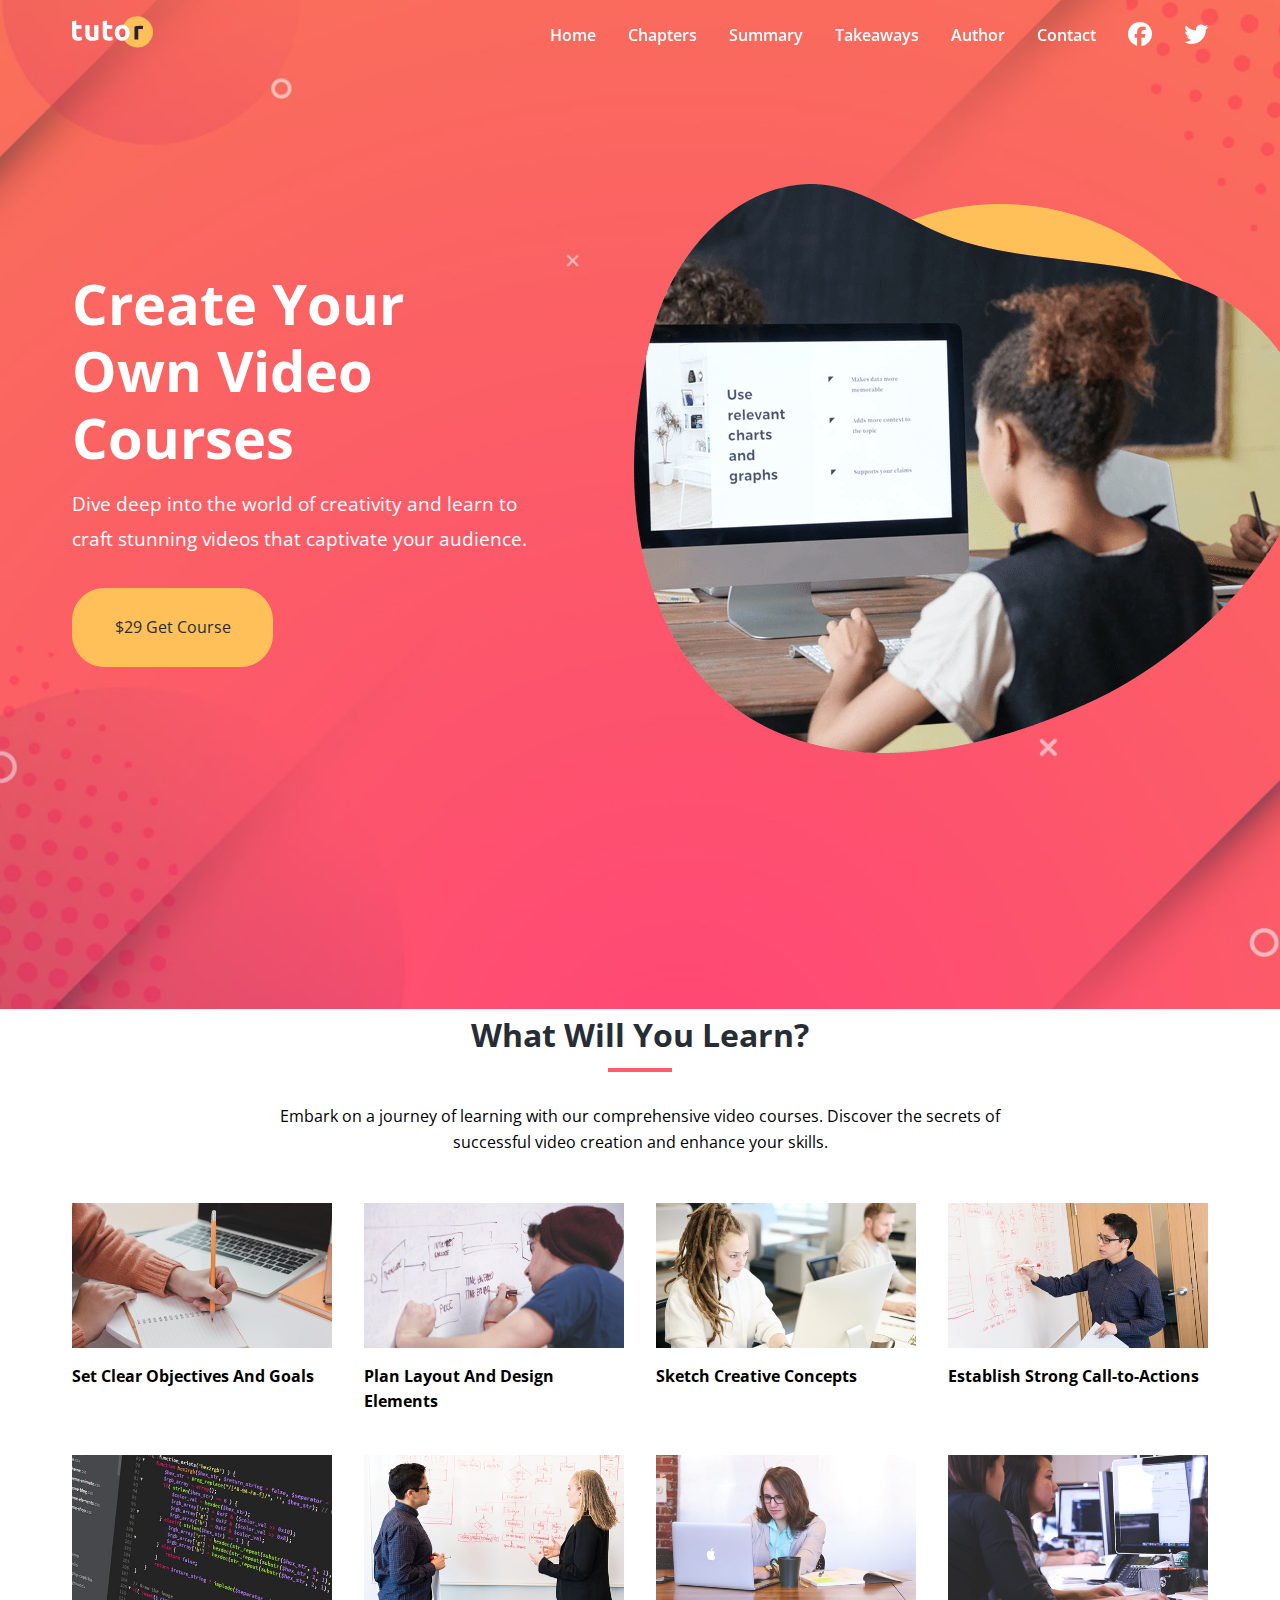
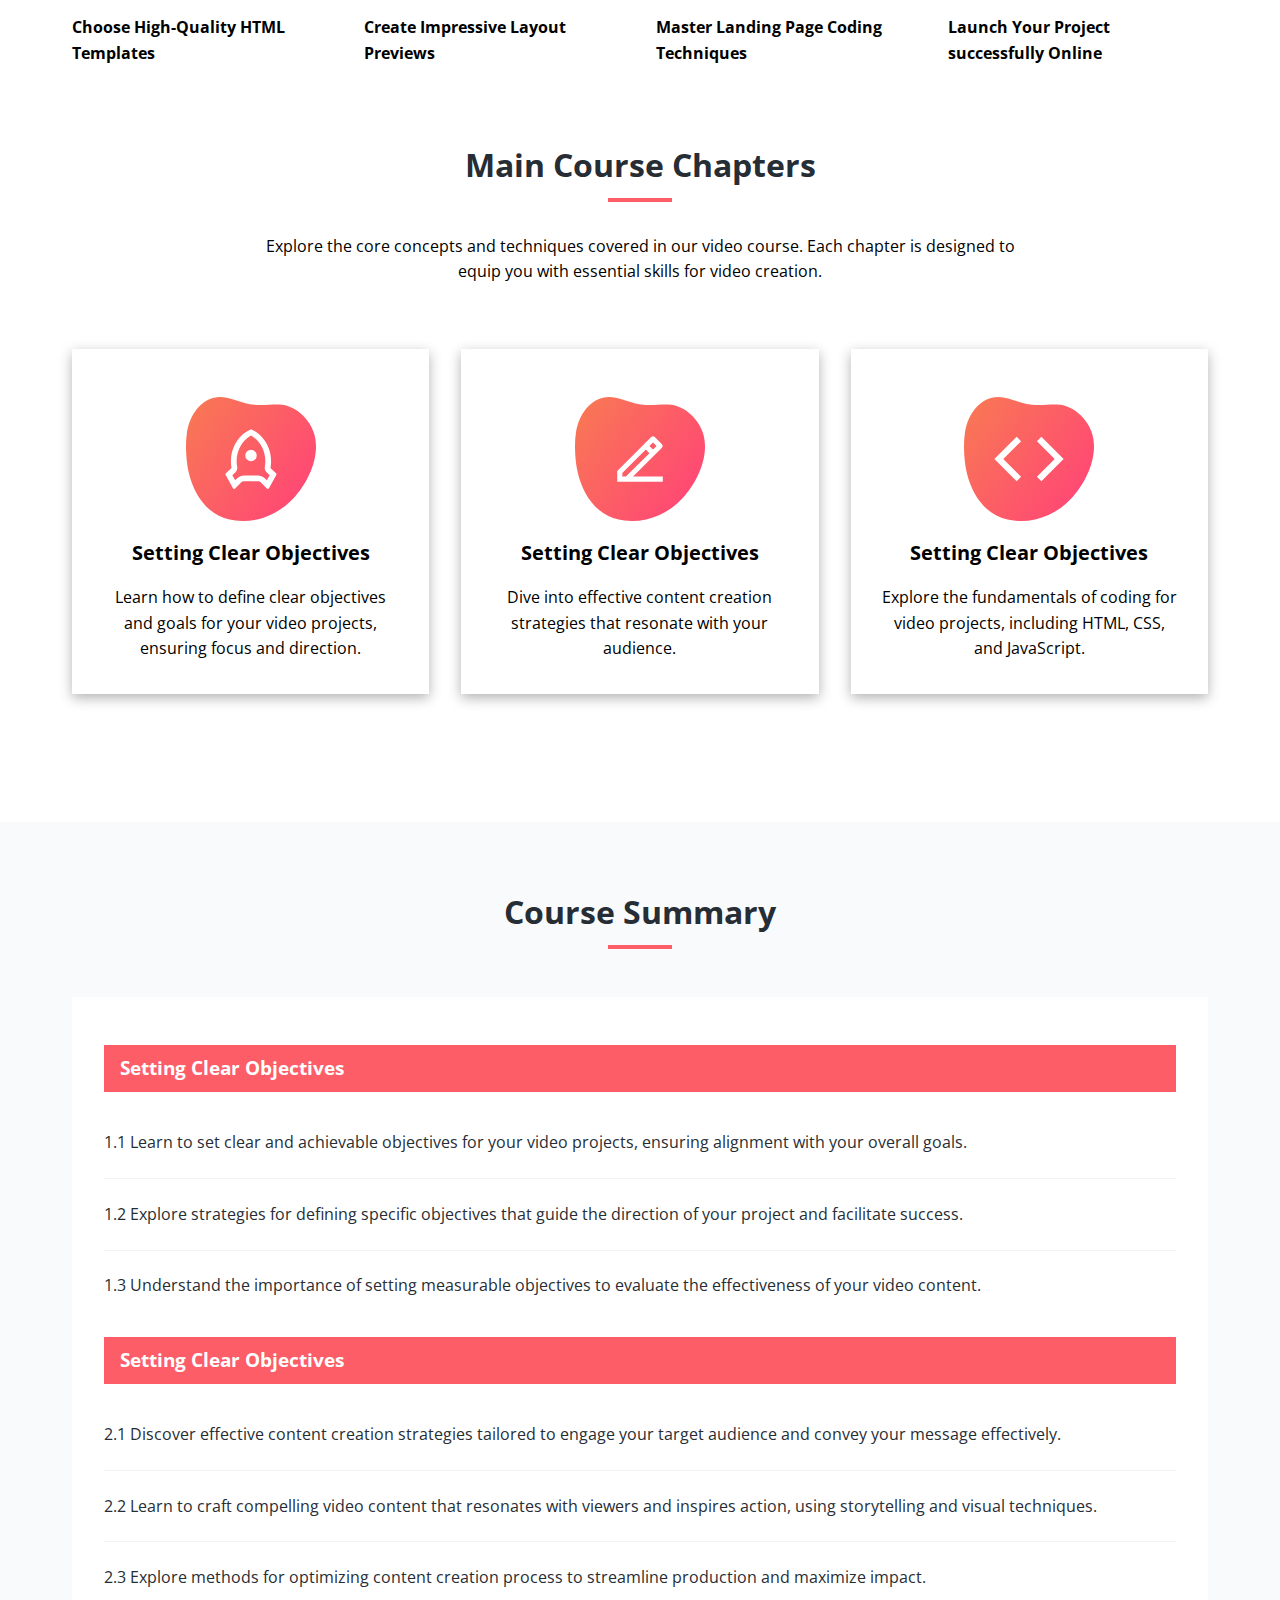
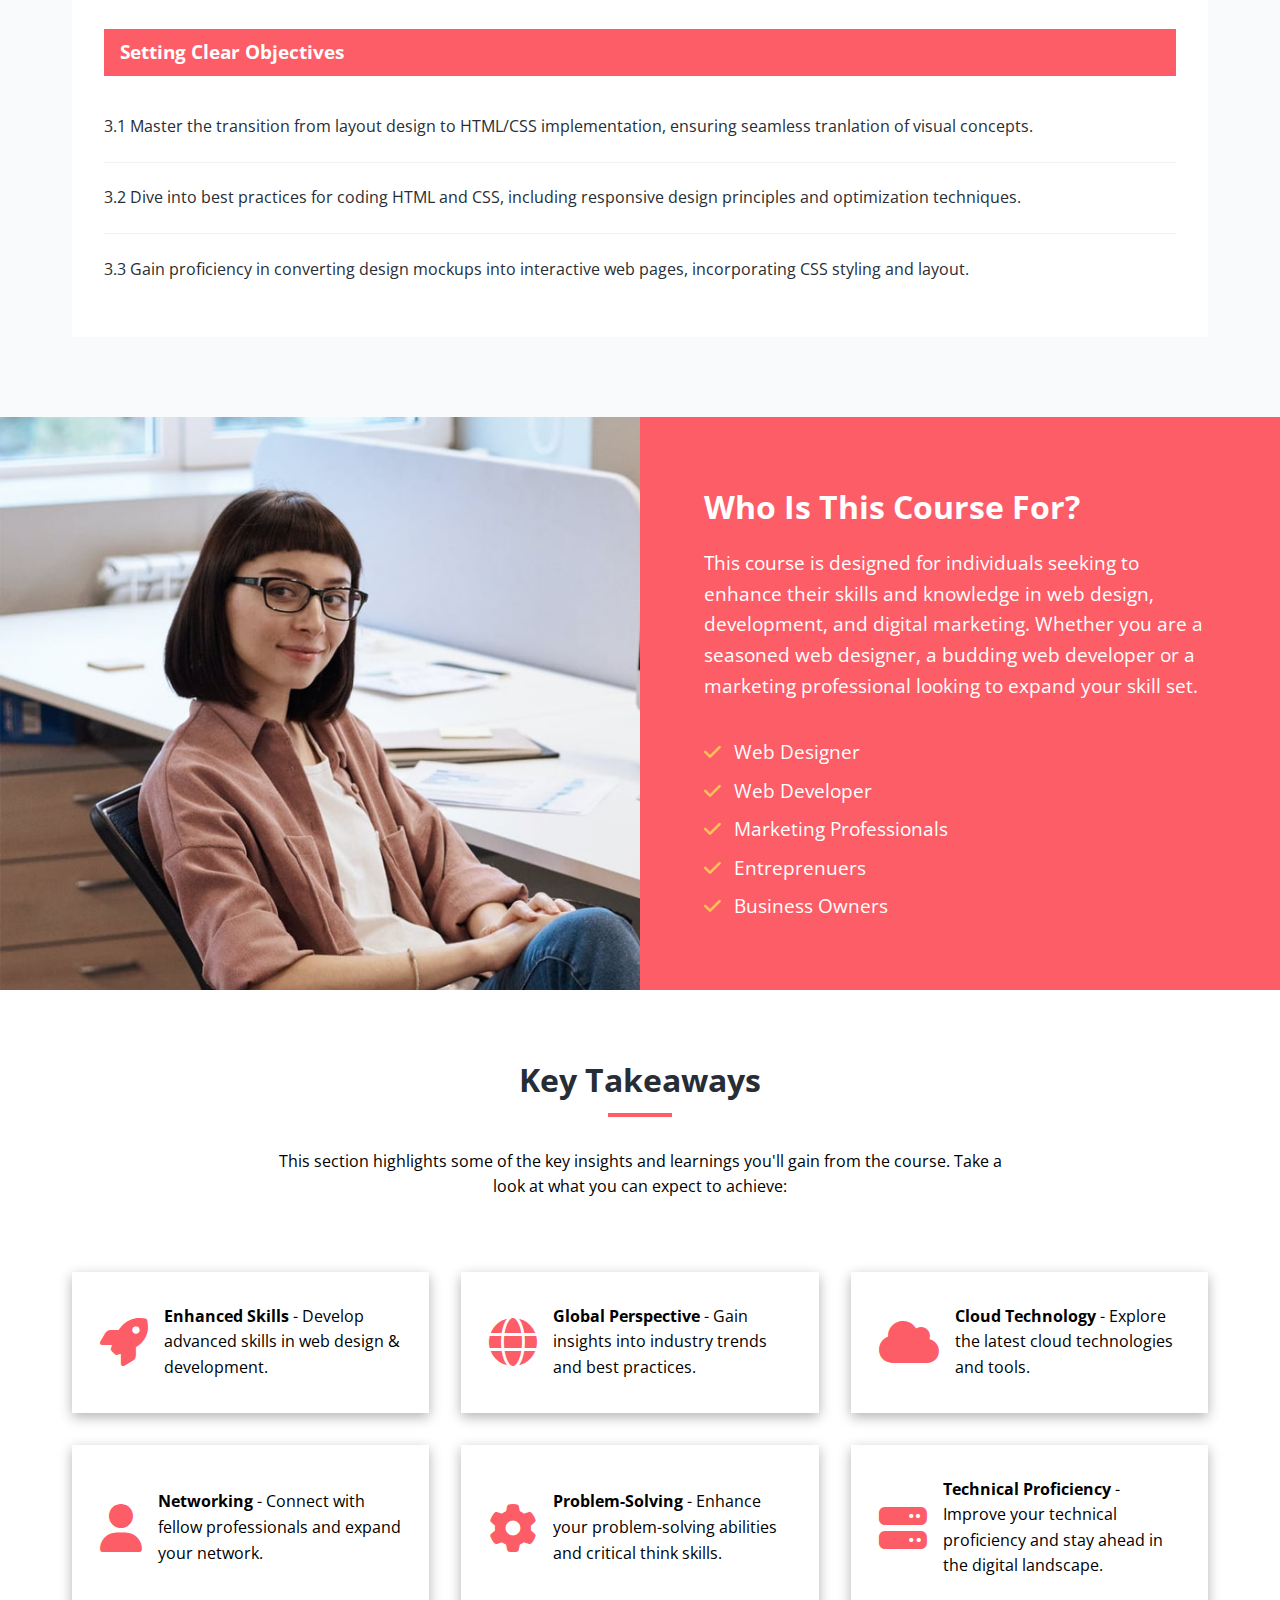
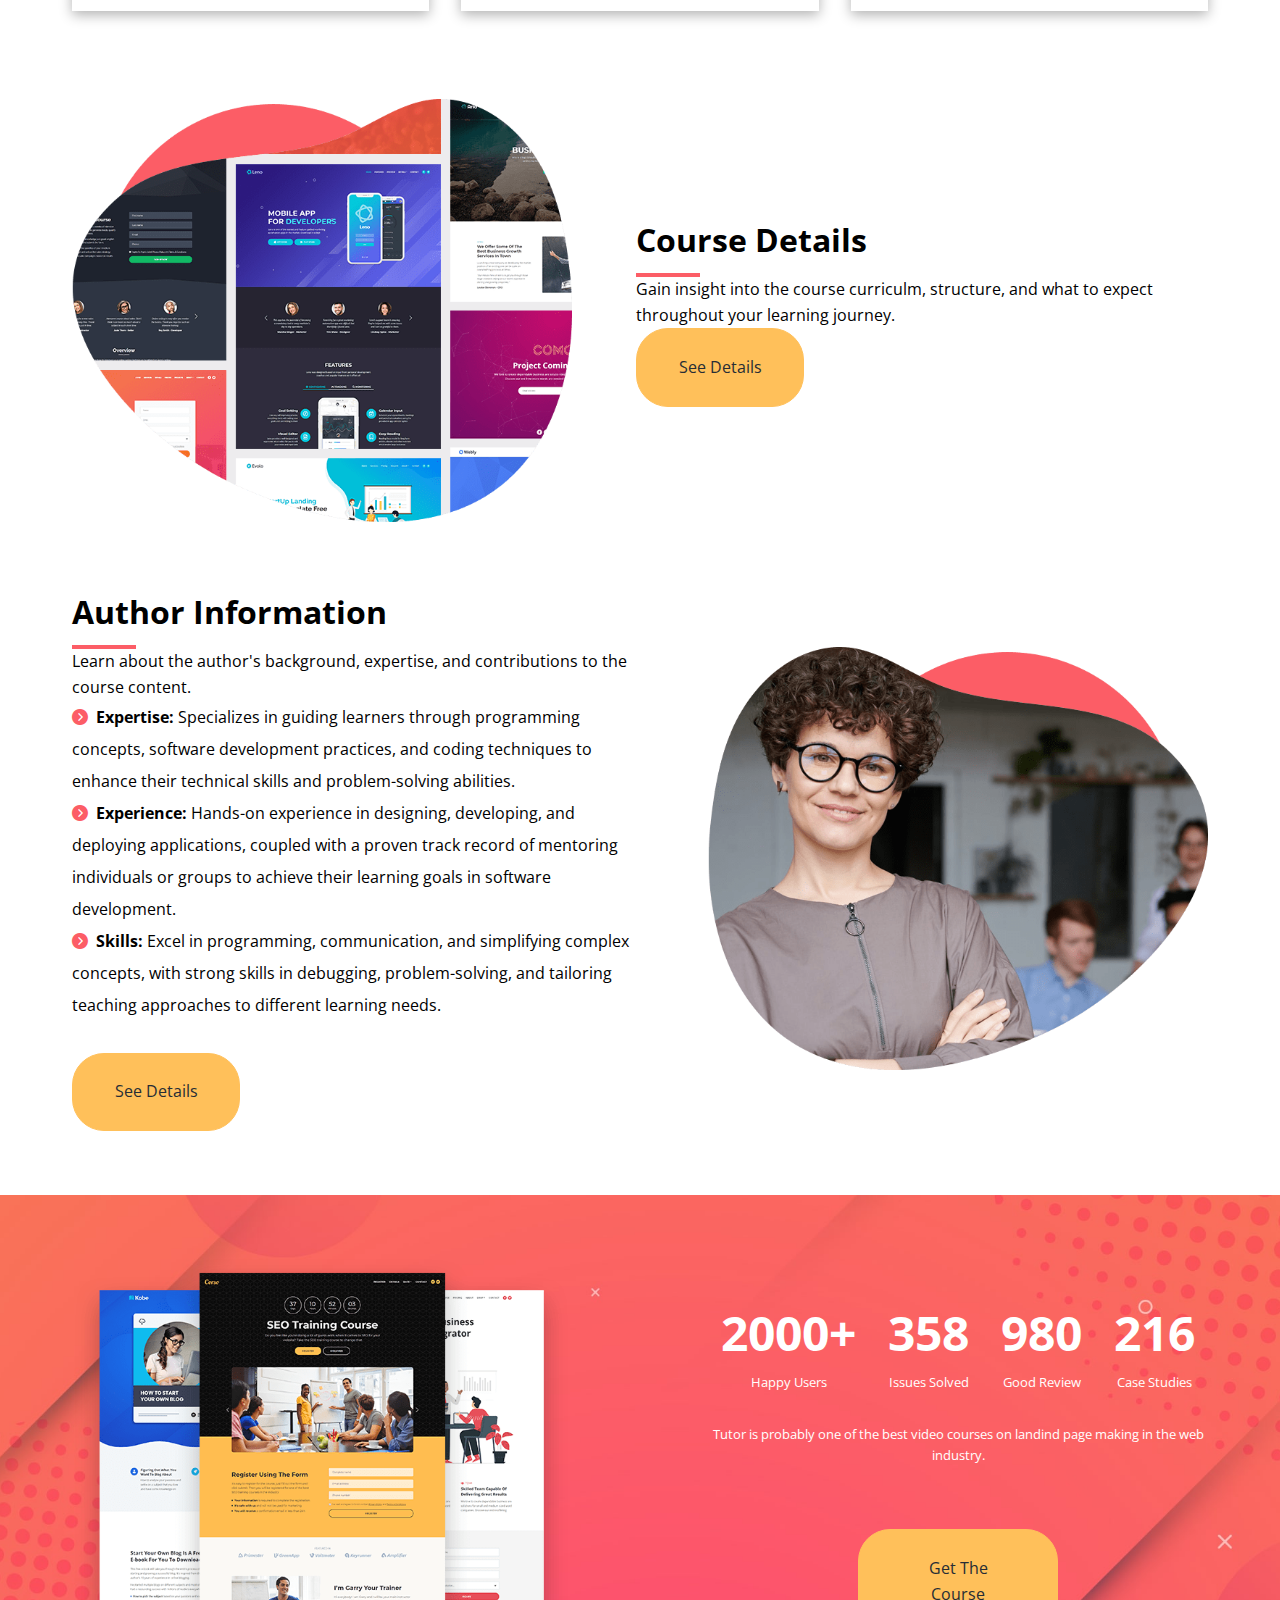
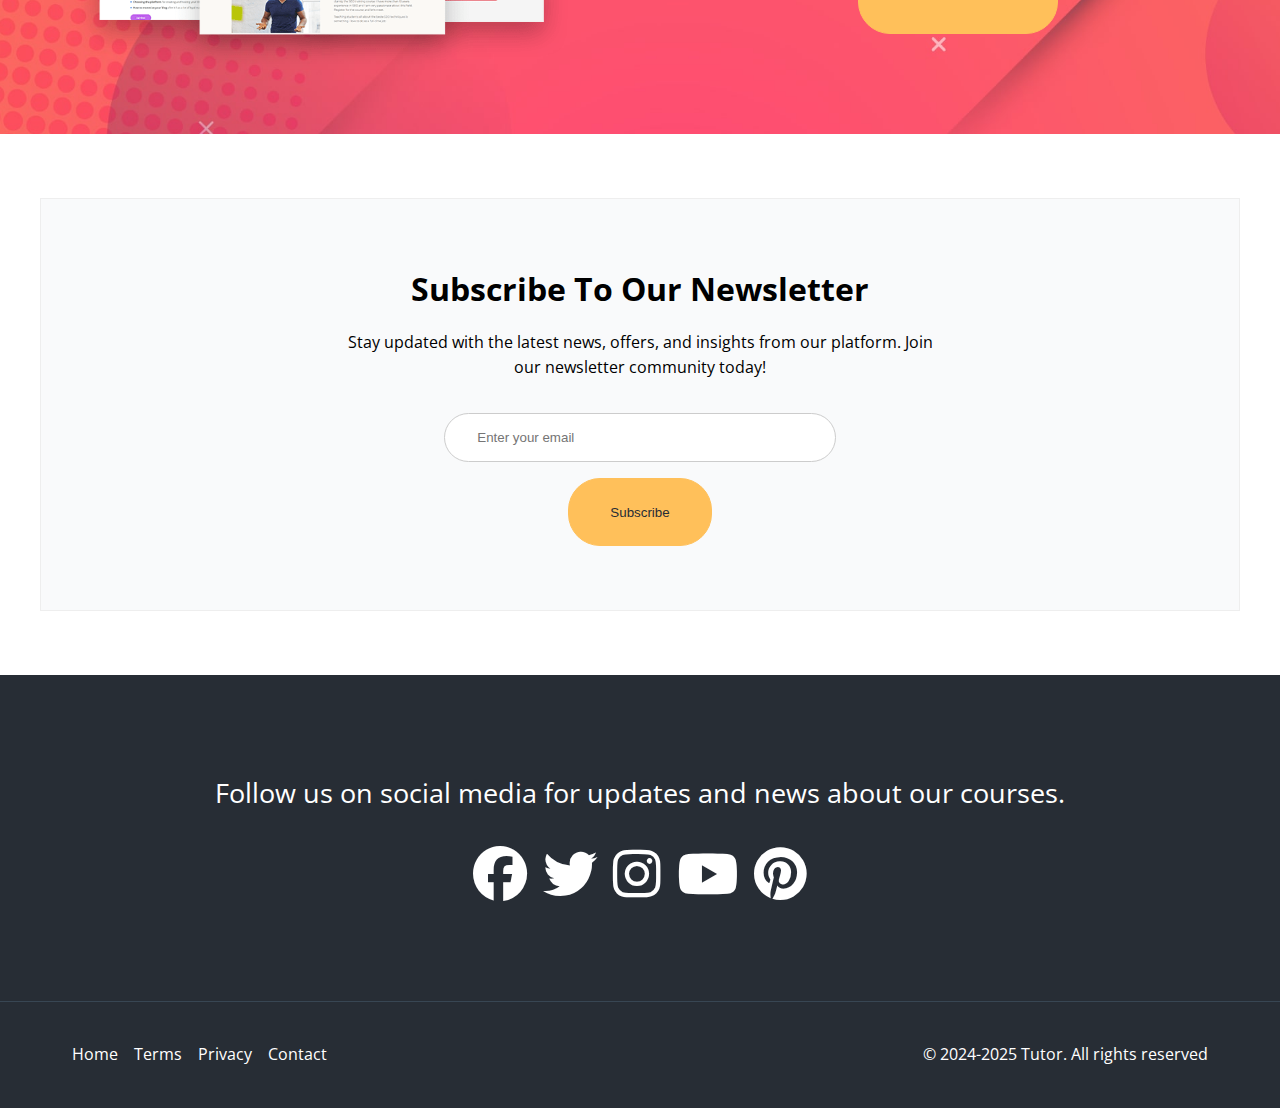
<file: index.html>
<!DOCTYPE html>
<html lang="en">
  <head>
    <meta charset="UTF-8" />
    <meta name="viewport" content="width=device-width, initial-scale=1.0" />
    <link rel="preconnect" href="https://fonts.googleapis.com" />
    <link rel="preconnect" href="https://fonts.gstatic.com" crossorigin />
    <link
      href="https://fonts.googleapis.com/css2?family=Open+Sans:ital,wght@0,300..800;1,300..800&display=swap"
      rel="stylesheet"
    />
    <link
      rel="stylesheet"
      href="https://cdnjs.cloudflare.com/ajax/libs/font-awesome/6.7.2/css/all.min.css"
      integrity="sha512-Evv84Mr4kqVGRNSgIGL/F/aIDqQb7xQ2vcrdIwxfjThSH8CSR7PBEakCr51Ck+w+/U6swU2Im1vVX0SVk9ABhg=="
      crossorigin="anonymous"
      referrerpolicy="no-referrer"
    />
    <link rel="stylesheet" href="./css/styles.css" />
    <link rel="icon" href="images/favicon.png" />
    <title>BuildWithTutor</title>
  </head>
  <body>
    <nav class="navbar" role="navigation" aria-label="Main Navigation">
      <div class="navbar-flex container">
        <a href="/" aria-label="Logo Home Link">
          <img src="images/logo.svg" alt="Tutor Logo" />
        </a>
        <div class="main-menu-items">
          <ul class="main-menu-list">
            <li><a href="index.html">Home</a></li>
            <li><a href="#chapters">Chapters</a></li>
            <li><a href="#summary">Summary</a></li>
            <li><a href="#takeaways">Takeaways</a></li>
            <li><a href="#author">Author</a></li>
            <li><a href="contact.html">Contact</a></li>
            <li>
              <a
                href="https://facebook.com"
                target="_blank"
                aria-label="Follow Us On Facebook"
                ><i class="fa-brands fa-facebook"></i
              ></a>
            </li>
            <li>
              <a
                href="https://twitter.com"
                target="_blank"
                aria-label="Follow Us On Twitter"
                ><i class="fa-brands fa-twitter"></i
              ></a>
            </li>
          </ul>
        </div>

        <!-- Mobile Menu -->
        <div class="mobile-menu">
          <!-- Hamburger Button -->
          <div
            class="mobile-menu-toggle"
            role="button"
            aria-expanded="false"
            aria-controls="mobile-menu-items"
            aria-label="Open Mobile Menu"
            tabindex="0"
          >
            <i class="fas fa-bars fa-2x"></i>
          </div>
          <!-- Mobile Menu Items -->
          <div id="mobile-menu-items" class="mobile-menu-items">
            <ul class="mobile-menu-list">
              <li><a href="index.html">Home</a></li>
              <li><a href="index.html#chapters">Chapters</a></li>
              <li><a href="index.html#summary">Summary</a></li>
              <li><a href="index.html#takeaways">Takeaways</a></li>
              <li><a href="index.html#author">Author</a></li>
              <li><a href="contact.html">Contact</a></li>
              <li>
                <a
                  href="https://facebook.com"
                  target="_blank"
                  aria-label="Follow Us On Facebook"
                  ><i class="fa-brands fa-facebook"></i
                ></a>
              </li>
              <li>
                <a
                  href="https://twitter.com"
                  target="_blank"
                  aria-label="Follow Us On Twitter"
                  ><i class="fa-brands fa-twitter"></i
                ></a>
              </li>
            </ul>
          </div>
        </div>
      </div>
    </nav>

    <!-- Hero -->
    <header class="hero">
      <div class="container hero-flex">
        <div class="hero-content">
          <h1>Create Your Own Video Courses</h1>
          <p>
            Dive deep into the world of creativity and learn to craft stunning
            videos that captivate your audience.
          </p>
          <a href="#" class="btn">$29 Get Course</a>
        </div>
        <img src="images/header-course.png" alt="hero" />
      </div>
    </header>

    <!-- Learn Section -->
    <section class="learn">
      <div class="container">
        <div class="section-header">
          <h2>What Will You Learn?</h2>
          <div class="heading-border"></div>
          <p>
            Embark on a journey of learning with our comprehensive video
            courses. Discover the secrets of successful video creation and
            enhance your skills.
          </p>
        </div>
        <div class="topics">
          <div class="topic">
            <div class="topic-image">
              <img src="images/description-1.jpg" alt="topic" />
            </div>
            <div class="topic-text">
              <h3>Set Clear Objectives And Goals</h3>
            </div>
          </div>

          <div class="topic">
            <div class="topic-image">
              <img src="images/description-2.jpg" alt="alternative" />
            </div>
            <div class="topic-text">
              <h3>Plan Layout And Design Elements</h3>
            </div>
          </div>
          <div class="topic">
            <div class="topic-image">
              <img src="images/description-3.jpg" alt="alternative" />
            </div>
            <div class="topic-text">
              <h3>Sketch Creative Concepts</h3>
            </div>
          </div>
          <div class="topic">
            <div class="topic-image">
              <img src="images/description-4.jpg" alt="alternative" />
            </div>
            <div class="topic-text">
              <h3>Establish Strong Call-to-Actions</h3>
            </div>
          </div>
          <div class="topic">
            <div class="topic-image">
              <img src="images/description-5.jpg" alt="alternative" />
            </div>
            <div class="topic-text">
              <h3>Choose High-Quality HTML Templates</h3>
            </div>
          </div>
          <div class="topic">
            <div class="topic-image">
              <img src="images/description-6.jpg" alt="alternative" />
            </div>
            <div class="topic-text">
              <h3>Create Impressive Layout Previews</h3>
            </div>
          </div>
          <div class="topic">
            <div class="topic-image">
              <img src="images/description-7.jpg" alt="alternative" />
            </div>
            <div class="topic-text">
              <h3>Master Landing Page Coding Techniques</h3>
            </div>
          </div>
          <div class="topic">
            <div class="topic-image">
              <img src="images/description-8.jpg" alt="alternative" />
            </div>
            <div class="topic-text">
              <h3>Launch Your Project successfully Online</h3>
            </div>
          </div>
        </div>
      </div>
    </section>

    <!-- Course Chapter Section -->
    <section class="chapter section" id="chapters">
      <div class="container">
        <div class="section-header">
          <h2>Main Course Chapters</h2>
          <div class="heading-border"></div>
          <p>
            Explore the core concepts and techniques covered in our video
            course. Each chapter is designed to equip you with essential skills
            for video creation.
          </p>
        </div>
        <div class="chapter-cards">
          <div class="card">
            <img src="images/chapters-icon-1.svg" alt="chapter 1" />
            <h3>Setting Clear Objectives</h3>
            <p>
              Learn how to define clear objectives and goals for your video
              projects, ensuring focus and direction.
            </p>
          </div>
          <div class="card">
            <img src="images/chapters-icon-2.svg" alt="chapter 2" />
            <h3>Setting Clear Objectives</h3>
            <p>
              Dive into effective content creation strategies that resonate with
              your audience.
            </p>
          </div>
          <div class="card">
            <img src="images/chapters-icon-3.svg" alt="chapter 3" />
            <h3>Setting Clear Objectives</h3>
            <p>
              Explore the fundamentals of coding for video projects, including
              HTML, CSS, and JavaScript.
            </p>
          </div>
        </div>
      </div>
    </section>

    <!-- Course Summary -->
    <section class="summary" id="summary">
      <div class="container">
        <div class="section-header">
          <h2>Course Summary</h2>
          <div class="heading-border"></div>
        </div>
        <div class="section-list">
          <div class="list">
            <div class="list-header">Setting Clear Objectives</div>
            <div class="list-item">
              1.1 Learn to set clear and achievable objectives for your video
              projects, ensuring alignment with your overall goals.
            </div>
            <div class="list-item">
              1.2 Explore strategies for defining specific objectives that guide
              the direction of your project and facilitate success.
            </div>
            <div class="list-item">
              1.3 Understand the importance of setting measurable objectives to
              evaluate the effectiveness of your video content.
            </div>
          </div>

          <div class="list">
            <div class="list-header">Setting Clear Objectives</div>
            <div class="list-item">
              2.1 Discover effective content creation strategies tailored to
              engage your target audience and convey your message effectively.
            </div>
            <div class="list-item">
              2.2 Learn to craft compelling video content that resonates with
              viewers and inspires action, using storytelling and visual
              techniques.
            </div>
            <div class="list-item">
              2.3 Explore methods for optimizing content creation process to
              streamline production and maximize impact.
            </div>
          </div>

          <div class="list">
            <div class="list-header">Setting Clear Objectives</div>
            <div class="list-item">
              3.1 Master the transition from layout design to HTML/CSS
              implementation, ensuring seamless tranlation of visual concepts.
            </div>
            <div class="list-item">
              3.2 Dive into best practices for coding HTML and CSS, including
              responsive design principles and optimization techniques.
            </div>
            <div class="list-item">
              3.3 Gain proficiency in converting design mockups into interactive
              web pages, incorporating CSS styling and layout.
            </div>
          </div>
        </div>
      </div>
    </section>

    <!-- Info -->
    <section class="info" id="info">
      <div class="info-container">
        <div class="info-left"></div>
        <div class="info-content">
          <h2>Who Is This Course For?</h2>
          <p>
            This course is designed for individuals seeking to enhance their
            skills and knowledge in web design, development, and digital
            marketing. Whether you are a seasoned web designer, a budding web
            developer or a marketing professional looking to expand your skill
            set.
          </p>
          <ul>
            <li><i class="fas fa-check"></i> Web Designer</li>
            <li><i class="fas fa-check"></i> Web Developer</li>
            <li><i class="fas fa-check"></i> Marketing Professionals</li>
            <li><i class="fas fa-check"></i> Entreprenuers</li>
            <li><i class="fas fa-check"></i> Business Owners</li>
          </ul>
        </div>
      </div>
    </section>

    <section class="takeaways section" id="takeaways">
      <div class="container">
        <div class="section-header">
          <h2>Key Takeaways</h2>
          <div class="heading-border"></div>
          <p>
            This section highlights some of the key insights and learnings
            you'll gain from the course. Take a look at what you can expect to
            achieve:
          </p>
        </div>
        <div class="takeaways-cards">
          <div class="card">
            <i class="fas fa-rocket fa-3x text-primary"></i>
            <p>
              <strong>Enhanced Skills</strong> - Develop advanced skills in web
              design & development.
            </p>
          </div>
          <div class="card">
            <i class="fas fa-globe fa-3x text-primary"></i>
            <p>
              <strong>Global Perspective</strong> - Gain insights into industry
              trends and best practices.
            </p>
          </div>
          <div class="card">
            <i class="fas fa-cloud fa-3x text-primary"></i>
            <p>
              <strong>Cloud Technology</strong> - Explore the latest cloud
              technologies and tools.
            </p>
          </div>
          <div class="card">
            <i class="fas fa-user fa-3x text-primary"></i>
            <p>
              <strong>Networking</strong> - Connect with fellow professionals
              and expand your network.
            </p>
          </div>
          <div class="card">
            <i class="fas fa-cog fa-3x text-primary"></i>
            <p>
              <strong>Problem-Solving</strong> - Enhance your problem-solving
              abilities and critical think skills.
            </p>
          </div>
          <div class="card">
            <i class="fas fa-server fa-3x text-primary"></i>
            <p>
              <strong>Technical Proficiency</strong> - Improve your technical
              proficiency and stay ahead in the digital landscape.
            </p>
          </div>
        </div>
      </div>
    </section>

    <!-- Course Details -->
    <section class="details section" id="details">
      <div class="container details-flex">
        <img src="images/details.png" alt="details" />
        <div class="details-content">
          <h2>Course Details</h2>
          <div class="heading-border"></div>
          <p>
            Gain insight into the course curriculm, structure, and what to
            expect throughout your learning journey.
          </p>
          <a href="#" class="btn">See Details</a>
        </div>
      </div>
    </section>

    <!-- Author Info -->
    <section class="details section" id="author">
      <div class="container details-flex">
        <img src="images/author.png" alt="details" />
        <div class="details-content">
          <h2>Author Information</h2>
          <div class="heading-border"></div>
          <p>
            Learn about the author's background, expertise, and contributions to
            the course content.
          </p>
          <ul>
            <li>
              <i class="fas fa-chevron-circle-right text-primary"></i
              ><strong>Expertise:</strong> Specializes in guiding learners
              through programming concepts, software development practices, and
              coding techniques to enhance their technical skills and
              problem-solving abilities.
            </li>
            <li>
              <i class="fas fa-chevron-circle-right text-primary"></i
              ><strong>Experience:</strong> Hands-on experience in designing,
              developing, and deploying applications, coupled with a proven
              track record of mentoring individuals or groups to achieve their
              learning goals in software development.
            </li>
            <li>
              <i class="fas fa-chevron-circle-right text-primary"></i
              ><strong>Skills:</strong> Excel in programming, communication, and
              simplifying complex concepts, with strong skills in debugging,
              problem-solving, and tailoring teaching approaches to different
              learning needs.
            </li>
          </ul>
          <a href="#" class="btn">See Details</a>
        </div>
      </div>
    </section>

    <!-- Stats Section -->
    <section class="stats section" id="stats">
      <div class="container stats-flex">
        <img src="images/stats.png" alt="stats" />
        <div class="stats-content">
          <div class="stats-numbers">
            <div>
              <h3 aria-labelledby="stats-happy-users">2000+</h3>
              <p id="stats-happy-users">Happy Users</p>
            </div>
            <div>
              <h3 aria-labelledby="stats-issues-solved">358</h3>
              <p id="stats-issues-solved">Issues Solved</p>
            </div>
            <div>
              <h3 aria-labelledby="stats-good-reviews">980</h3>
              <p id="stats-good-reviews">Good Review</p>
            </div>
            <div>
              <h3 aria-labelledby="stats-case-studies">216</h3>
              <p id="stats-case-studies">Case Studies</p>
            </div>

            <p class="stats-text">
              Tutor is probably one of the best video courses on landind page
              making in the web industry.
            </p>
            <a href="#" class="btn">Get The Course</a>
          </div>
        </div>
      </div>
    </section>

    <!-- Newsletter -->
    <section class="newsletter section" id="newsletter">
      <div class="container newsletter-flex">
        <h2>Subscribe To Our Newsletter</h2>
        <p>
          Stay updated with the latest news, offers, and insights from our
          platform. Join our newsletter community today!
        </p>
        <form>
          <input
            type="email"
            name="email"
            id="email"
            placeholder="Enter your email"
          />
          <button type="submit" class="btn">Subscribe</button>
        </form>
      </div>
    </section>

    <!-- Social -->
    <section class="social section">
      <div class="container">
        <p>Follow us on social media for updates and news about our courses.</p>
        <div class="social-icons">
          <a
            href="https://facebook.com"
            target="_blank"
            aria-label="Follow Us On Facebook"
          >
            <i class="fa-brands fa-facebook fa-2x"></i
          ></a>
          <a
            href="https://twitter.com"
            target="_blank"
            aria-label="Follow Us On Twitter"
          >
            <i class="fa-brands fa-twitter fa-2x"></i
          ></a>
          <a
            href="https://instagram.com"
            target="_blank"
            aria-label="Follow Us On Instagram"
          >
            <i class="fa-brands fa-instagram fa-2x"></i
          ></a>
          <a
            href="https://youtube.com"
            target="_blank"
            aria-label="Follow Us On YouTube"
          >
            <i class="fa-brands fa-youtube fa-2x"></i
          ></a>
          <a
            href="https://pinterest.com"
            target="_blank"
            aria-label="Follow Us On Pinterest"
          >
            <i class="fa-brands fa-pinterest fa-2x"></i
          ></a>
        </div>
      </div>
    </section>

    <footer class="footer">
      <div class="container footer-flex">
        <ul class="footer-links">
          <li><a href="#">Home</a></li>
          <li><a href="#">Terms</a></li>
          <li><a href="#">Privacy</a></li>
          <li><a href="contact.html">Contact</a></li>
        </ul>
        <p>&copy; 2024-2025 Tutor. All rights reserved</p>
      </div>
    </footer>

    <script src="js/script.js"></script>
  </body>
</html>
</file>
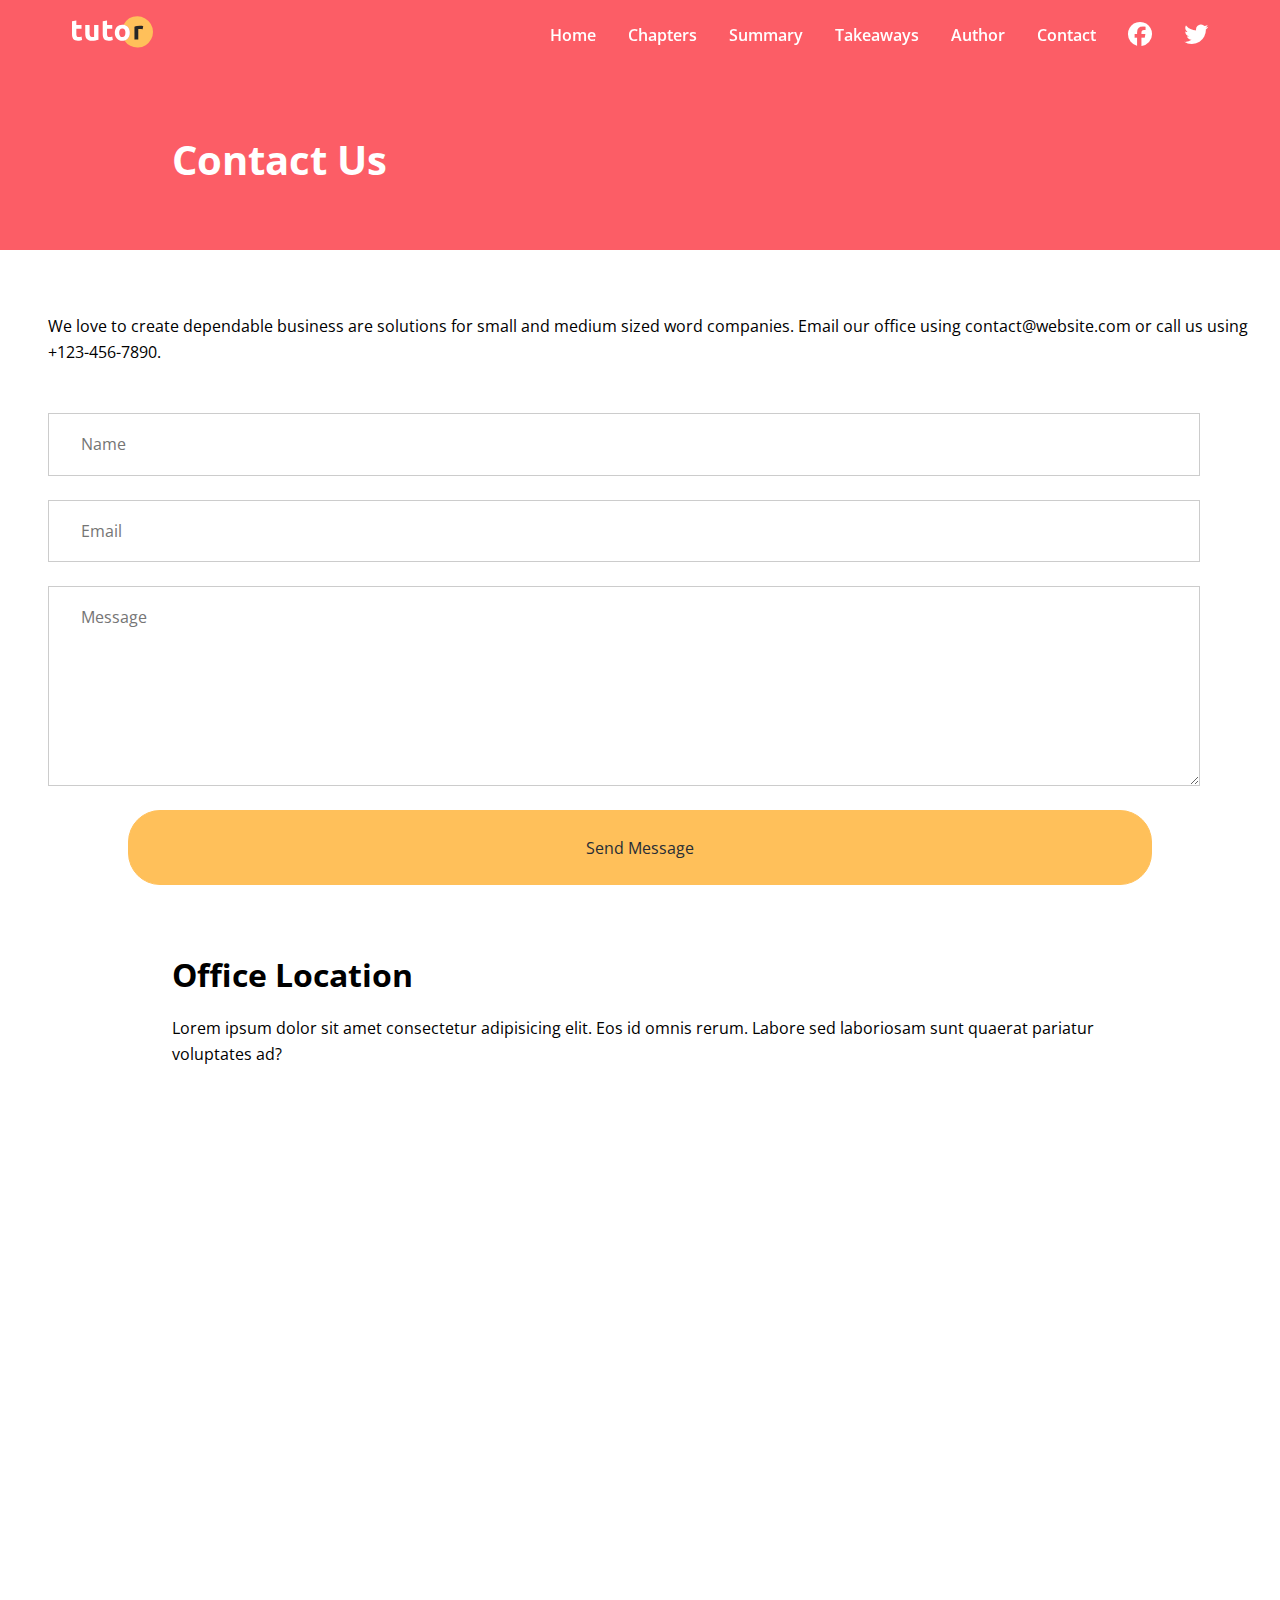
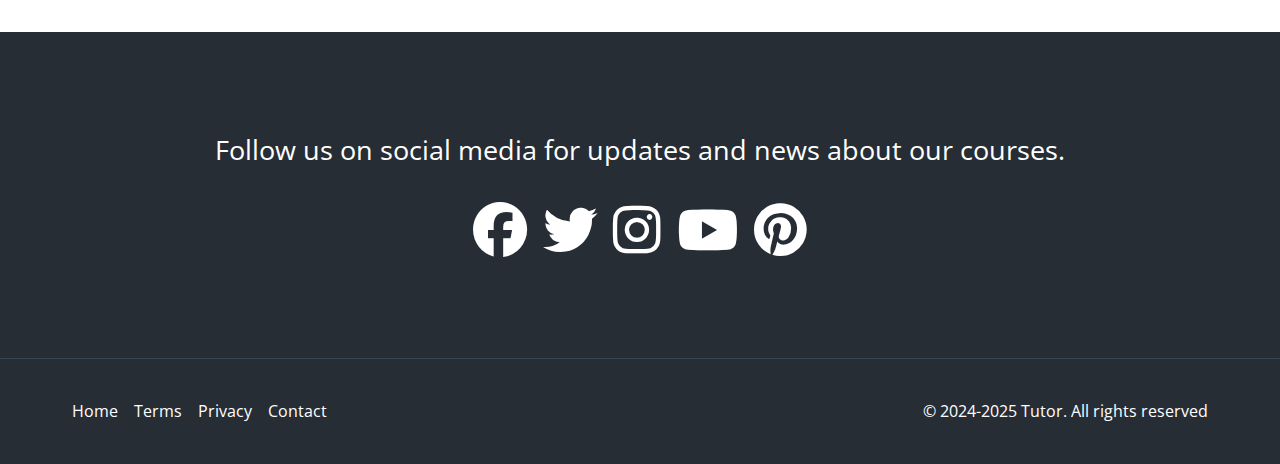
<file: contact.html>
<!DOCTYPE html>
<html lang="en">
  <head>
    <meta charset="UTF-8" />
    <meta name="viewport" content="width=device-width, initial-scale=1.0" />
    <link rel="preconnect" href="https://fonts.googleapis.com" />
    <link rel="preconnect" href="https://fonts.gstatic.com" crossorigin />
    <link
      href="https://fonts.googleapis.com/css2?family=Open+Sans:ital,wght@0,300..800;1,300..800&display=swap"
      rel="stylesheet"
    />
    <link
      rel="stylesheet"
      href="https://cdnjs.cloudflare.com/ajax/libs/font-awesome/6.7.2/css/all.min.css"
      integrity="sha512-Evv84Mr4kqVGRNSgIGL/F/aIDqQb7xQ2vcrdIwxfjThSH8CSR7PBEakCr51Ck+w+/U6swU2Im1vVX0SVk9ABhg=="
      crossorigin="anonymous"
      referrerpolicy="no-referrer"
    />
    <link rel="stylesheet" href="./css/styles.css" />
    <link rel="icon" href="images/favicon.png" />
    <title>BuildWithTutor</title>
  </head>
  <body>
    <nav class="navbar" role="navigation" aria-label="Main Navigation">
      <div class="navbar-flex container">
        <a href="/" aria-label="Logo Home Link">
          <img src="images/logo.svg" alt="Tutor Logo" />
        </a>
        <div class="main-menu-items">
          <ul class="main-menu-list">
            <li><a href="/">Home</a></li>
            <li><a href="#chapters">Chapters</a></li>
            <li><a href="#summary">Summary</a></li>
            <li><a href="#takeaways">Takeaways</a></li>
            <li><a href="#author">Author</a></li>
            <li><a href="contact.html">Contact</a></li>
            <li>
              <a
                href="https://facebook.com"
                target="_blank"
                aria-label="Follow Us On Facebook"
                ><i class="fa-brands fa-facebook"></i
              ></a>
            </li>
            <li>
              <a
                href="https://twitter.com"
                target="_blank"
                aria-label="Follow Us On Twitter"
                ><i class="fa-brands fa-twitter"></i
              ></a>
            </li>
          </ul>
        </div>

        <!-- Mobile Menu -->
        <div class="mobile-menu">
          <!-- Hamburger Button -->
          <div
            class="mobile-menu-toggle"
            role="button"
            aria-expanded="false"
            aria-controls="mobile-menu-items"
            aria-label="Open Mobile Menu"
            tabindex="0"
          >
            <i class="fas fa-bars fa-2x"></i>
          </div>
          <!-- Mobile Menu Items -->
          <div id="mobile-menu-items" class="mobile-menu-items">
            <ul class="mobile-menu-list">
              <li><a href="index.html">Home</a></li>
              <li><a href="index.html#chapters">Chapters</a></li>
              <li><a href="index.html#summary">Summary</a></li>
              <li><a href="index.html#takeways">Takeaways</a></li>
              <li><a href="index.html#author">Author</a></li>
              <li><a href="contact.html">Contact</a></li>
              <li>
                <a
                  href="https://facebook.com"
                  target="_blank"
                  aria-label="Follow Us On Facebook"
                  ><i class="fa-brands fa-facebook"></i
                ></a>
              </li>
              <li>
                <a
                  href="https://twitter.com"
                  target="_blank"
                  aria-label="Follow Us On Twitter"
                  ><i class="fa-brands fa-twitter"></i
                ></a>
              </li>
            </ul>
          </div>
        </div>
      </div>
    </nav>

    <!-- Inner Header -->
    <div class="header inner-header">
      <div class="container-sm">
        <h1>Contact Us</h1>
      </div>
    </div>

    <section class="contact-form section">
      <p>
        We love to create dependable business are solutions for small and medium
        sized word companies. Email our office using contact@website.com or call
        us using +123-456-7890.
      </p>

      <form>
        <input type="text" name="name" placeholder="Name" />
        <input type="email" name="email" placeholder="Email" />
        <textarea name="message" placeholder="Message"></textarea>
        <button type="submit" class="btn">Send Message</button>
      </form>
    </section>

    <!-- Location -->
    <section class="location section">
      <div class="container-sm">
        <h2>Office Location</h2>
        <p>
          Lorem ipsum dolor sit amet consectetur adipisicing elit. Eos id omnis
          rerum. Labore sed laboriosam sunt quaerat pariatur voluptates ad?
        </p>
        <div class="map">
          <div style="width: 100%">
            <iframe
              width="100%"
              height="600"
              frameborder="0"
              scrolling="no"
              marginheight="0"
              marginwidth="0"
              src="https://maps.google.com/maps?width=100%25&amp;height=600&amp;hl=en&amp;q=1%20Grafton%20Street,%20Dublin,%20Ireland+(My%20Business%20Name)&amp;t=&amp;z=14&amp;ie=UTF8&amp;iwloc=B&amp;output=embed"
              ><a href="https://www.gps.ie/">gps vehicle tracker</a></iframe
            >
          </div>
        </div>
      </div>
    </section>

    <!-- Social -->
    <section class="social section">
      <div class="container">
        <p>Follow us on social media for updates and news about our courses.</p>
        <div class="social-icons">
          <a
            href="https://facebook.com"
            target="_blank"
            aria-label="Follow Us On Facebook"
          >
            <i class="fa-brands fa-facebook fa-2x"></i
          ></a>
          <a
            href="https://twitter.com"
            target="_blank"
            aria-label="Follow Us On Twitter"
          >
            <i class="fa-brands fa-twitter fa-2x"></i
          ></a>
          <a
            href="https://instagram.com"
            target="_blank"
            aria-label="Follow Us On Instagram"
          >
            <i class="fa-brands fa-instagram fa-2x"></i
          ></a>
          <a
            href="https://youtube.com"
            target="_blank"
            aria-label="Follow Us On YouTube"
          >
            <i class="fa-brands fa-youtube fa-2x"></i
          ></a>
          <a
            href="https://pinterest.com"
            target="_blank"
            aria-label="Follow Us On Pinterest"
          >
            <i class="fa-brands fa-pinterest fa-2x"></i
          ></a>
        </div>
      </div>
    </section>

    <footer class="footer">
      <div class="container footer-flex">
        <ul class="footer-links">
          <li><a href="#">Home</a></li>
          <li><a href="#">Terms</a></li>
          <li><a href="#">Privacy</a></li>
          <li><a href="contact.html">Contact</a></li>
        </ul>
        <p>&copy; 2024-2025 Tutor. All rights reserved</p>
      </div>
    </footer>

    <script src="js/script.js"></script>
  </body>
</html>
</file>
<file: css/styles.css>
*,
*::before,
*::after {
  margin: 0;
  padding: 0;
  box-sizing: border-box;
}

:root {
  --primary-color: #fc5d66;
  --secondary-color: #ffc05a;
  --light-color: #f9fafb;
  --dark-color: #272d35;
}

html,
body {
  font-family: "Open Sans", sans-serif;
  line-height: 1.6;
  scroll-behavior: smooth;
}

a {
  text-decoration: none;
}

ul {
  list-style: none;
}

img {
  max-width: 100%;
}

/* Utility Classes */
.container {
  max-width: 1200px;
  margin: 0 auto;
  padding: 0 2rem;
}

.container-sm {
  max-width: 1000px;
  margin: 0 auto;
  padding: 0 2rem;
}

.btn {
  display: inline-block;
  padding: 1.6rem 2.6rem;
  border: 1px solid var(--secondary-color);
  border-radius: 32px;
  background: var(--secondary-color);
  color: var(--dark-color);
  cursor: pointer;
  transition: all 0.2s;
}

.btn:hover {
  background: var(--primary-color);
  color: #fff;
  border-color: #fff;
}

/* Text Classes */
.text-primary {
  color: var(--primary-color);
}

.text-secondary {
  color: var(--secondary-color);
}

.section {
  margin: 4rem 0;
}

/* Section Header */
.section-header {
  max-width: 750px;
  margin: 0 auto;
  text-align: center;
  margin-bottom: 3rem;
}

.section-header h2 {
  font-size: 2rem;
  font-weight: 700;
  color: var(--dark-color);
  margin-bottom: 0.5rem;
}

.sectio-header p {
  font-size: 1.2rem;
  color: var(--dark-color);
}

.heading-border {
  width: 64px;
  height: 4px;
  background: var(--primary-color);
  margin: 0 auto 2rem;
}

/* Card */
.card {
  display: flex;
  flex-direction: column;
  align-items: center;
  justify-content: center;
  text-align: center;
  padding: 2rem 1.75rem;
  background: #fff;
  box-shadow: 0 4px 12px 0 rgba(0, 0, 0, 0.3);
}

/* Navbar */
.navbar {
  background: transparent;
  color: white;
  padding: 1rem 2rem;
  position: fixed;
  top: 0;
  right: 0;
  left: 0;
  z-index: 1000;
  transition: background-color 0.3s ease-in-out;
}

.navbar.navbar-scroll {
  background-color: rgba(235, 77, 85, 0.9);
  backdrop-filter: blur(10px);
}

.navbar-flex {
  display: flex;
  justify-content: space-between;
  align-items: center;
}

.navbar img {
  width: 81px;
  height: 32px;
}

.navbar .main-menu-list {
  display: flex;
  align-items: center;
  gap: 2rem;
  font-weight: 600;
}

.navbar a {
  color: #fff;
}

.navbar i {
  font-size: 1.5rem;
}

.navbar a:hover {
  color: var(--secondary-color);
}

/* Mobile Menu */
.mobile-menu {
  display: none;
}

.mobile-menu-toggle {
  color: #fff;
  cursor: pointer;
}

.navbar .mobile-menu-items {
  position: absolute;
  top: 100%;
  left: 0;
  width: 100%;
  background: rgba(0, 0, 0, 0.8);
  opacity: 0.95;
  padding: 3rem 2rem;
  text-align: center;
  box-shadow: 0 2px 5px rgba(0, 0, 0, 0.1);
  border-top: 1px solid rgba(255, 255, 255, 0.1);
  transform: translateX(100%);
  transition: tranform 0.3s ease;
}

.navbar .mobile-menu-items.active {
  transform: translateX(0);
}

.navbar .mobile-menu-list {
  display: flex;
  flex-direction: column;
  gap: 2rem;
  font-size: 1.2rem;
}

/* Hero */
.hero {
  background: #000 url("../images/header-background.jpg") center center/cover
    no-repeat;
  padding: 11.5rem 2rem 8rem;
  color: #fff;
  overflow-x: hidden;
  position: relative;
}

.hero .hero-flex {
  display: flex;
  justify-content: space-between;
  align-items: center;
  gap: 6rem;
  padding-bottom: 8rem;
}

.hero h1 {
  font-size: 3.5rem;
  line-height: 1.2;
  font-weight: 700;
  margin-bottom: 1rem;
}

.hero p {
  font-size: 1.2rem;
  margin-bottom: 2rem;
  line-height: 1.8;
  font-weight: 400;
}

.hero img {
  width: 100%;
  margin-right: -100px;
}

/* Learn Topics */
.topics {
  display: grid;
  grid-template-columns: repeat(4, 1fr);
  gap: 2rem;
}

.topic img {
  transition: transdorm 0.3s;
}

.topic img:hover {
  transform: scale(1.1);
}

.topic h3 {
  font-size: 1rem;
  font-weight: 700;
  margin: 0.5rem 0;
}

/* Chapter Cards */
.chapter-cards {
  display: grid;
  grid-template-columns: repeat(3, 1fr);
  gap: 2rem;
  padding: 1rem 0 4rem;
}

.chapter-cards img {
  width: 130px;
  margin-top: 1rem;
}

.chapter-cards h3 {
  font-size: 1.25rem;
  font-weight: 700;
  margin: 1rem 0;
}

/* Summary */
.summary {
  background: var(--light-color);
  color: var(--dark-color);
  padding: 4rem 2rem 5rem;
}

.summary .section-list {
  background: #fff;
  padding: 2rem;
}

.summary .list-header {
  background: var(--primary-color);
  color: #fff;
  padding: 0.5rem 1rem;
  font-size: 1.2rem;
  font-weight: 700;
  margin: 1rem 0;
}

.summary .list-item {
  padding: 1.4rem 0;
  border-bottom: 1px solid #f1f4f6;
}

.summary .list-item:last-child {
  border-bottom: none;
}

/* Info Section */
.info-container {
  background: url("../images/audience.jpg") top center/cover no-repeat;
  display: flex;
}

.info-content {
  background-color: var(--primary-color);
  color: #fff;
  flex: 1;
  padding: 4rem;
}

.info-content h2 {
  font-size: 2rem;
  margin-bottom: 1rem;
  font-weight: 700;
}

.info-content p {
  font-size: 1.2rem;
  margin-bottom: 2rem;
}

.info-content ul li {
  font-size: 1.2rem;
  line-height: 2;
}

.info-content i {
  margin-right: 0.5rem;
  color: var(--secondary-color);
}

.info .info-left {
  width: 50%;
}

/* Takeaways */
.takeaways-cards {
  display: grid;
  grid-template-columns: repeat(3, 1fr);
  gap: 2rem;
  padding: 1.5rem 0;
}

.takeaways-cards .card {
  flex-direction: row;
  text-align: left;
}

.takeaways-cards .card i {
  margin-right: 1rem;
}

/* Details */
.details .details-flex {
  display: flex;
  gap: 4rem;
  align-items: center;
  justify-content: center;
}

.details img {
  width: 100%;
  max-width: 500px;
}

.details h2 {
  font-size: 2rem;
  font-weight: 700;
  margin-bottom: 0.5rem;
}

.details .heading-border {
  margin: 0;
}

.detail p {
  margin: 1rem 0 2rem;
}

/* Author */
.details + .details .details-flex {
  flex-direction: row-reverse;
}

.details ul {
  margin-bottom: 2rem;
}

.details ul li {
  line-height: 2;
}

.details i {
  margin-right: 0.5rem;
}

/* Stats */
.stats {
  background: url("../images/stats-background.jpg") center center/cover
    no-repeat;
  color: #fff;
}

.stats-flex {
  display: flex;
  justify-content: space-between;
  align-items: center;
  padding: 4rem 2rem;
}

.stats img {
  width: 100%;
  max-width: 500px;
}

.stats-content {
  max-width: 500px;
}

.stats .stats-numbers {
  display: flex;
  gap: 2rem;
  margin: 2rem 0;
  text-align: center;
  justify-content: center;
  align-items: center;
  flex-wrap: wrap;
}

.stats .stats-numbers h3 {
  font-size: 3rem;
  font-weight: 700;
}

.stats .stats-numbers p {
  font-size: 0.8rem;
}

.stats .stats-text {
  font-size: 1.2rem;
  margin-bottom: 2rem;
  text-align: center;
}

.stats .btn {
  display: block;
  margin: 0 auto;
  text-align: center;
  width: 200px;
}

/* Newsletter */
.newsletter {
  text-align: center;
  margin: 0 2rem;
}

.newsletter-flex {
  display: flex;
  gap: 1rem;
  flex-direction: column;
  justify-content: center;
  align-items: center;
  background: var(--light-color);
  border: 1px solid #eee;
  padding: 4rem 2rem;
}

.newsletter h2 {
  font-size: 2rem;
  font-weight: 700;
}

.newsletter p {
  max-width: 600px;
}

.newsletter input[type="email"] {
  padding: 1rem 2rem;
  border: 1px solid #ccc;
  border-radius: 32px;
  width: 100%;
  max-width: 400px;
  margin: 1rem 0;
}

/* Social */
.social {
  background: var(--dark-color);
  color: #fff;
  padding: 6rem 2rem;
  text-align: center;
  font-size: 1.7rem;
  margin-bottom: 0;
}

.social a {
  color: #fff;
}

.social a:hover {
  color: var(--secondary-color);
}

.social p {
  margin-bottom: 2rem;
}

.social .social-icons {
  display: flex;
  justify-content: center;
  gap: 1rem;
  margin-top: 2rem;
}

/* Footer */
.footer {
  background: var(--dark-color);
  color: #fff;
  border-top: 1px solid #384653;
  padding: 0.5rem;
}

.footer-flex {
  display: flex;
  justify-content: space-between;
  align-items: center;
}

.footer a {
  color: #fff;
}

.footer a:hover {
  color: var(--secondary-color);
}

.footer ul {
  display: flex;
  justify-content: center;
  gap: 1rem;
  margin: 2rem 0;
}

/* Inner Header */
.inner-header {
  background: var(--primary-color);
  color: #fff;
  height: 250px;
  padding-top: 8rem;
}

.inner-header h1 {
  font-size: 2.5rem;
  font-weight: 700;
  margin-bottom: 1rem;
}

.contact-form p {
  margin-bottom: 3rem;
  margin-left: 3rem;
}

.contact-form input,
.contact-form textarea {
  display: block;
  justify-content: center;
  align-items: center;
  font-family: inherit;
  font-size: medium;
  width: 90%;
  margin: 1.5rem;
  margin-left: 3rem;
  border: 1px solid #ccc;
  padding: 1.2rem 2rem;
}

.contact-form textarea {
  height: 200px;
}

.contact-form .btn {
  display: block;
  width: 80%;
  font-size: inherit;
  font-family: inherit;
  margin: 0 auto;
}

/* Location */
.location h2 {
  font-size: 2rem;
  font-weight: 700;
  margin-bottom: 1rem;
}

.location p {
  margin-bottom: 2rem;
}

.location .map {
  overflow: hidden;
  position: relative;
  height: 0;
  margin-bottom: 3rem;
  padding-bottom: 50%;
  border-radius: 0.25rem;
}

.location .map iframe {
  position: absolute;
  top: 0;
  left: 0;
  width: 100%;
  border: none;
}

@media (max-width: 1200px) {
  .hero .hero-flex {
    gap: 2rem;
  }

  .hero img {
    max-width: 500px;
    margin-right: 0;
  }

  .hero h1 {
    font-size: 3rem;
  }

  .topics {
    grid-template-columns: repeat(3, 1fr);
  }
}

@media (max-width: 992px) {
  .hero {
    text-align: center;
  }

  .hero .hero-flex {
    flex-direction: column;
    padding-bottom: 4rem;
  }

  .hero img {
    max-width: 600px;
    margin-top: 2rem;
  }
  .topics {
    grid-template-columns: repeat(2, 1fr);
  }

  .chapter-cards,
  .takeaways-cards {
    grid-template-columns: 1fr;
  }

  .details-flex,
  .details + .details .details-flex,
  .stats .stats-flex {
    flex-direction: column;
    gap: 2rem;
  }
}

@media (max-width: 768px) {
  .main-menu-items {
    display: none;
  }

  .navbar .mobile-menu {
    display: block;
  }

  .navbar .mobile-menu-toggle {
    display: block;
    padding: 10px;
  }

  .info-container {
    flex-direction: column;
  }

  .info-content {
    padding: 2rem;
  }

  .info-content h2 {
    font-size: 1rem;
  }

  .info-content p {
    font-size: 1rem;
  }

  .info-left {
    display: none;
  }

  .social .social-icons {
    flex-wrap: wrap;
  }

  .footer {
    padding: 0.5rem 1rem;
  }

  .social p {
    font-size: 1.2rem;
  }

  .social i {
    font-size: 2rem;
  }

  .footer-flex {
    flex-direction: column;
    text-align: center;
  }

  .contact-form p {
    margin: 0 3rem;
    text-align: center;
  }

  .contact-form input,
  .contact-form textarea {
    max-width: 75%;
  }
}

@media (max-width: 576px) {
  .hero {
    padding-right: 0.2rem;
    padding-right: 0.2rem;
  }

  .hero h1 {
    font-size: 2.5;
  }

  .hero img {
    max-width: 350px;
  }
  .topics {
    grid-template-columns: 1fr;
  }

  .summary .container {
    padding: 0;
  }

  .stats .stats-numbers {
    flex-direction: column;
  }

  .newsletter h2 {
    font-size: 1.5rem;
  }

  .newsletter p {
    display: none;
  }
}
</file>
